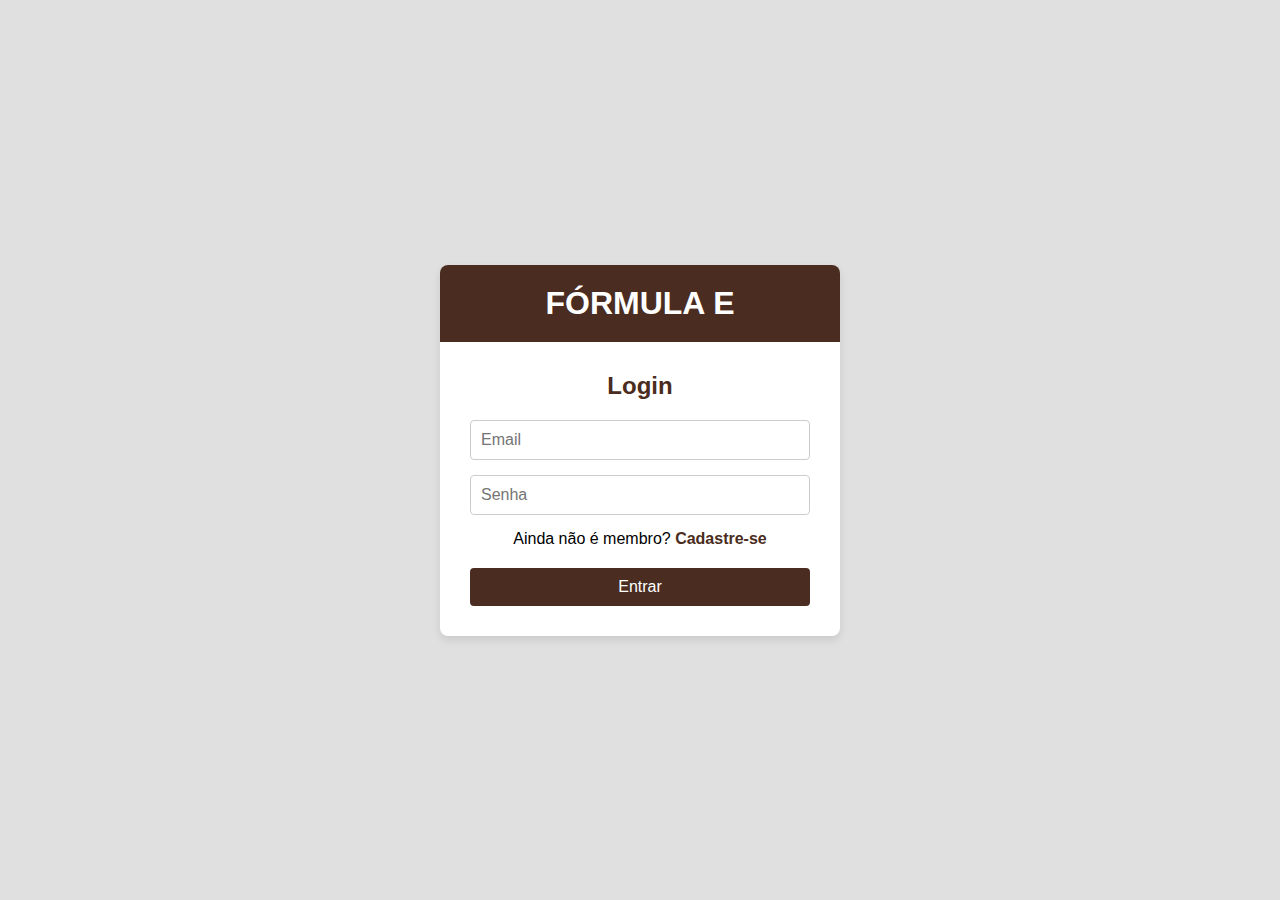
<file: index.html>
<!DOCTYPE html>
<html lang="en">
  <head>
    <meta charset="UTF-8" />
    <meta name="viewport" content="width=device-width, initial-scale=1.0" />
    <title>Document</title>
  </head>
  <body>
    <script>
      isUserLogged = () => localStorage.getItem("isAuthenticated");

      if (isUserLogged() !== "true") {
        window.location.href = "./login";
      } else {
        window.location.href = "./home";
      }
    </script>
  </body>
</html>
</file>
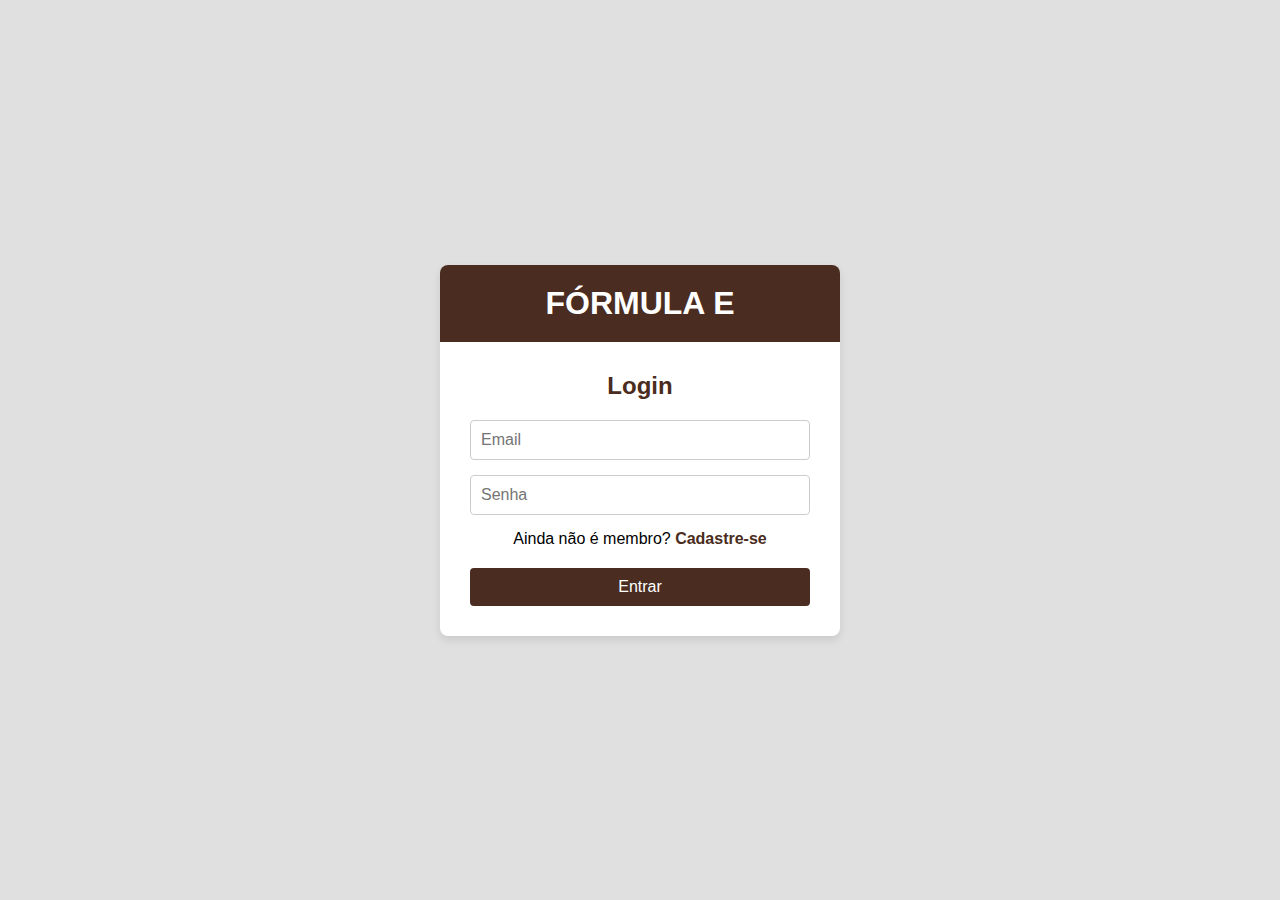
<file: login/index.html>
<!DOCTYPE html>
<html lang="pt-br">
  <head>
    <meta charset="UTF-8" />
    <meta name="viewport" content="width=device-width, initial-scale=1.0" />
    <title>Login - Fórmula E</title>
    <link rel="stylesheet" href="styles.css" />
    <link rel="stylesheet" href="../reset.css" />
    <script src="main.js" defer></script>
  </head>
  <body>
    <div class="login-container">
      <div class="login-header">
        <h1>FÓRMULA E</h1>
      </div>
      <div class="login-form">
        <h2>Login</h2>
        <form id="loginForm" novalidate>
          <div class="input-group">
            <input type="email" id="email" placeholder="Email" />
            <span class="error-message" id="emailError"
              >Por favor, preencha o email.</span
            >
          </div>
          <div class="input-group">
            <input type="password" id="password" placeholder="Senha" />
            <span class="error-message" id="passwordError"
              >Por favor, preencha a senha.</span
            >
          </div>
          <div class="register-link">
            Ainda não é membro? <a href="../register">Cadastre-se</a>
          </div>
          <button type="submit">Entrar</button>
        </form>
      </div>
    </div>
  </body>
</html>
</file>
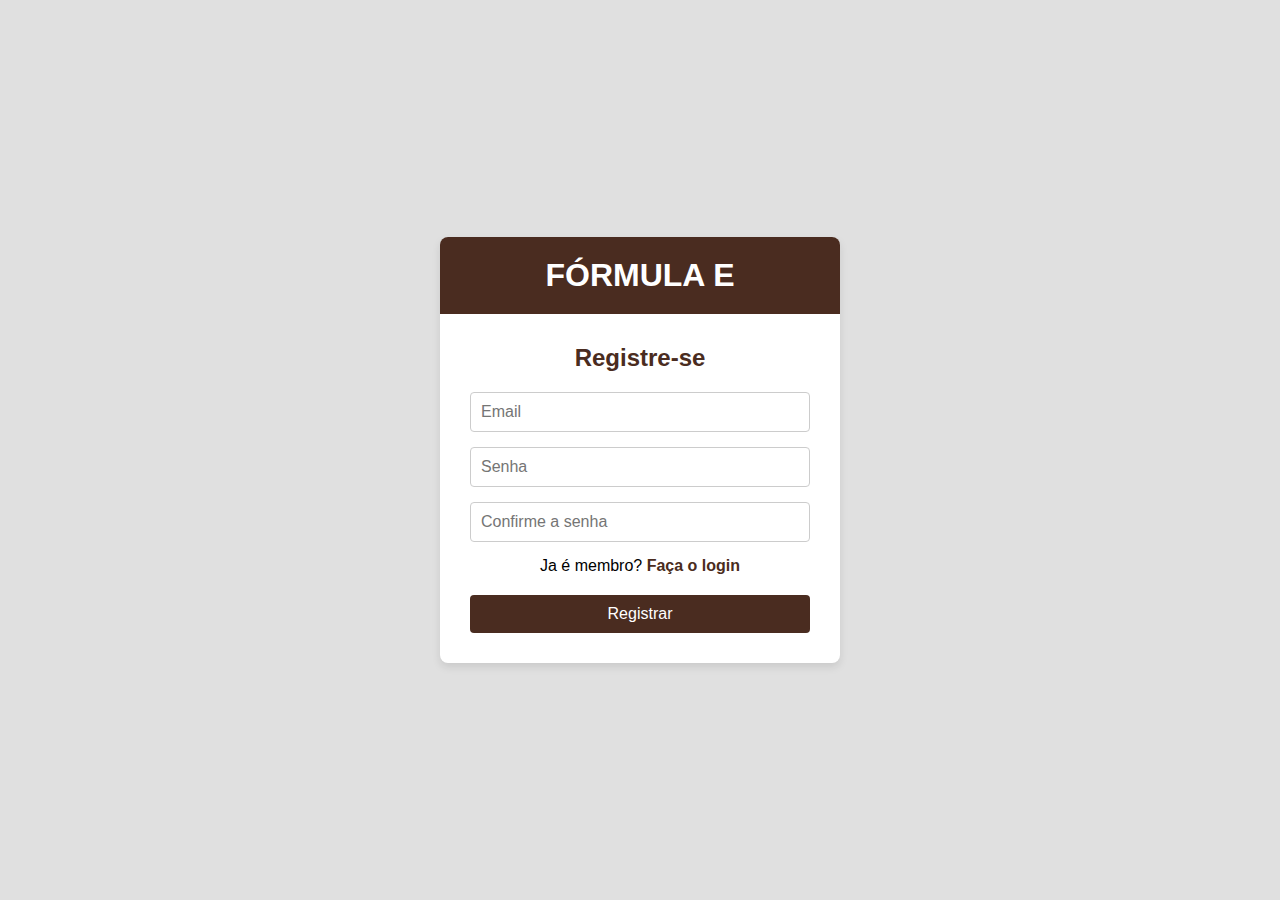
<file: register/index.html>
<!DOCTYPE html>
<html lang="pt-br">
  <head>
    <meta charset="UTF-8" />
    <meta name="viewport" content="width=device-width, initial-scale=1.0" />
    <title>Registre-se - Fórmula E</title>
    <link rel="stylesheet" href="styles.css" />
    <link rel="stylesheet" href="../reset.css" />
    <script src="main.js" defer></script>
  </head>
  <body>
    <div class="login-container">
      <div class="login-header">
        <h1>FÓRMULA E</h1>
      </div>
      <div class="login-form">
        <h2>Registre-se</h2>
        <form id="loginForm" novalidate>
          <div class="input-group">
            <input type="email" id="email" placeholder="Email" />
            <span class="error-message" id="emailError"
              >Por favor, preencha o email.</span
            >
          </div>
          <div class="input-group">
            <input type="password" id="password" placeholder="Senha" />
            <span class="error-message" id="passwordError"
              >Por favor, preencha a senha.</span
            >
          </div>
          <div class="input-group">
            <input
              type="password"
              id="repeatPassword"
              placeholder="Confirme a senha"
            />
            <span class="error-message" id="repeatPasswordError"
              >Por favor, confirme a senha.</span
            >
          </div>
          <div class="register-link">
            Ja é membro? <a href="../login">Faça o login</a>
          </div>
          <button type="submit">Registrar</button>
        </form>
      </div>
    </div>
  </body>
</html>
</file>
<file: login/styles.css>
body {
  font-family: Arial, sans-serif;
  background-color: #e0e0e0;
  display: flex;
  justify-content: center;
  align-items: center;
}

.login-container {
  background-color: white;
  border-radius: 8px;
  box-shadow: 0 4px 8px rgba(0, 0, 0, 0.1);
  overflow: hidden;
  width: 400px;
  max-width: 90%;
}

.login-header {
  background-color: #4a2c20;
  color: white;
  text-align: center;
  padding: 20px;
}

.login-header img {
  max-width: 80px;
  margin-bottom: 10px;
}

.login-form {
  padding: 30px;
}

.login-form form {
  display: flex;
  flex-direction: column;
}

.login-form h2 {
  color: #4a2c20;
  margin-bottom: 20px;
  text-align: center;
}

.input-group {
  margin-bottom: 15px;
  position: relative;
}

.input-group input {
  width: 100%;
  padding: 10px;
  border: 1px solid #ccc;
  border-radius: 4px;
}

.input-group .error-message {
  color: red;
  display: none;
  font-size: 0.9rem;
  padding: 0.4rem;
}

.register-link {
  text-align: center;
  margin-bottom: 20px;
}

.register-link a {
  color: #4a2c20;
  text-decoration: none;
  font-weight: bold;
}

button {
  width: 100%;
  padding: 10px;
  background-color: #4a2c20;
  color: white;
  border: none;
  border-radius: 4px;
  cursor: pointer;
  font-size: 16px;
}

button:hover {
  background-color: #362118;
}
</file>
<file: register/styles.css>
body {
  font-family: Arial, sans-serif;
  background-color: #e0e0e0;
  margin: 0;
  display: flex;
  justify-content: center;
  align-items: center;
}

.login-container {
  background-color: white;
  border-radius: 8px;
  box-shadow: 0 4px 8px rgba(0, 0, 0, 0.1);
  overflow: hidden;
  width: 400px;
}

.login-header {
  background-color: #4a2c20;
  color: white;
  text-align: center;
  padding: 20px;
}

.login-header img {
  max-width: 80px;
  margin-bottom: 10px;
}

.login-form {
  padding: 30px;
}

.login-form form {
  display: flex;
  flex-direction: column;
}

.login-form h2 {
  color: #4a2c20;
  margin-bottom: 20px;
  text-align: center;
}

.input-group {
  margin-bottom: 15px;
  position: relative;
}

.input-group input {
  width: 100%;
  padding: 10px;
  border: 1px solid #ccc;
  border-radius: 4px;
}

.input-group .error-message {
  color: red;
  display: none;
  font-size: 0.9rem;
  padding: 0.4rem;
}

.register-link {
  text-align: center;
  margin-bottom: 20px;
}

.register-link a {
  color: #4a2c20;
  text-decoration: none;
  font-weight: bold;
}

button {
  width: 100%;
  padding: 10px;
  background-color: #4a2c20;
  color: white;
  border: none;
  border-radius: 4px;
  cursor: pointer;
  font-size: 16px;
}

button:hover {
  background-color: #362118;
}
</file>
